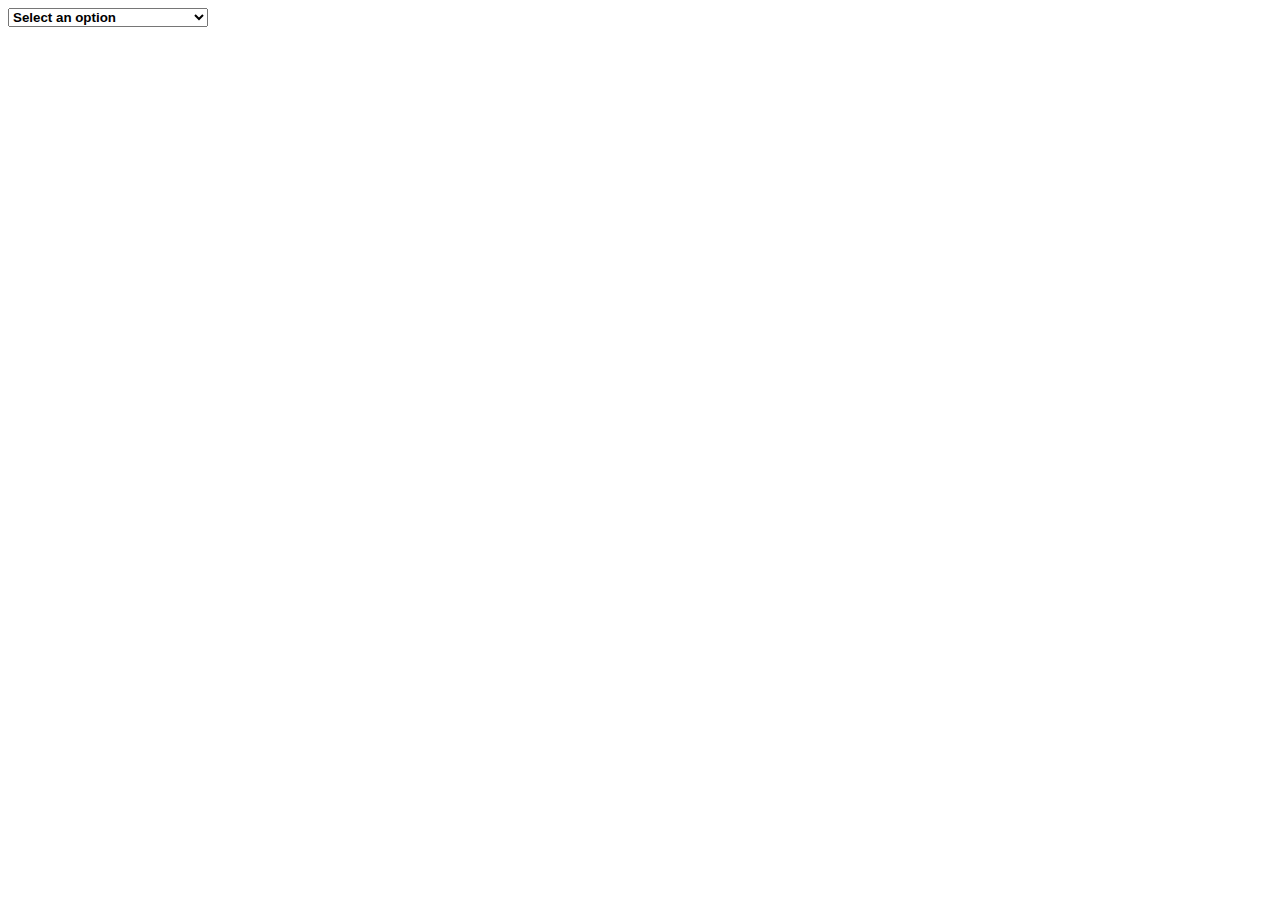
<file: fdgf.html>
<!DOCTYPE html>
<html lang="en">
<head>
    <meta charset="UTF-8">
    <meta name="viewport" content="width=device-width, initial-scale=1.0">
    <title>Document</title>
</head>
<body>
    <script>
    var expanded = false;

function showCheckboxes() {
  var checkboxes = document.getElementById("checkboxes");
  if (!expanded) {
    checkboxes.style.display = "block";
    expanded = true;
  } else {
    checkboxes.style.display = "none";
    expanded = false;
  }
}
</script>
<style>
.multiselect {
  width: 200px;
}

.selectBox {
  position: relative;
}

.selectBox select {
  width: 100%;
  font-weight: bold;
}

.overSelect {
  position: absolute;
  left: 0;
  right: 0;
  top: 0;
  bottom: 0;
}

#checkboxes {
  display: none;
  border: 1px #dadada solid;
}

#checkboxes label {
  display: block;
}

#checkboxes label:hover {
  background-color: #1e90ff;
}
</style>
<form>
  <div class="multiselect">
    <div class="selectBox" onclick="showCheckboxes()">
      <select>
        <option>Select an option</option>
      </select>
      <div class="overSelect"></div>
    </div>
    <div id="checkboxes">
      <label for="one">
        <input type="checkbox" id="one" />First checkbox</label>
      <label for="two">
        <input type="checkbox" id="two" />Second checkbox</label>
      <label for="three">
        <input type="checkbox" id="three" />Third checkbox</label>
    </div>
  </div>
</form>
</body>
</html>
</file>
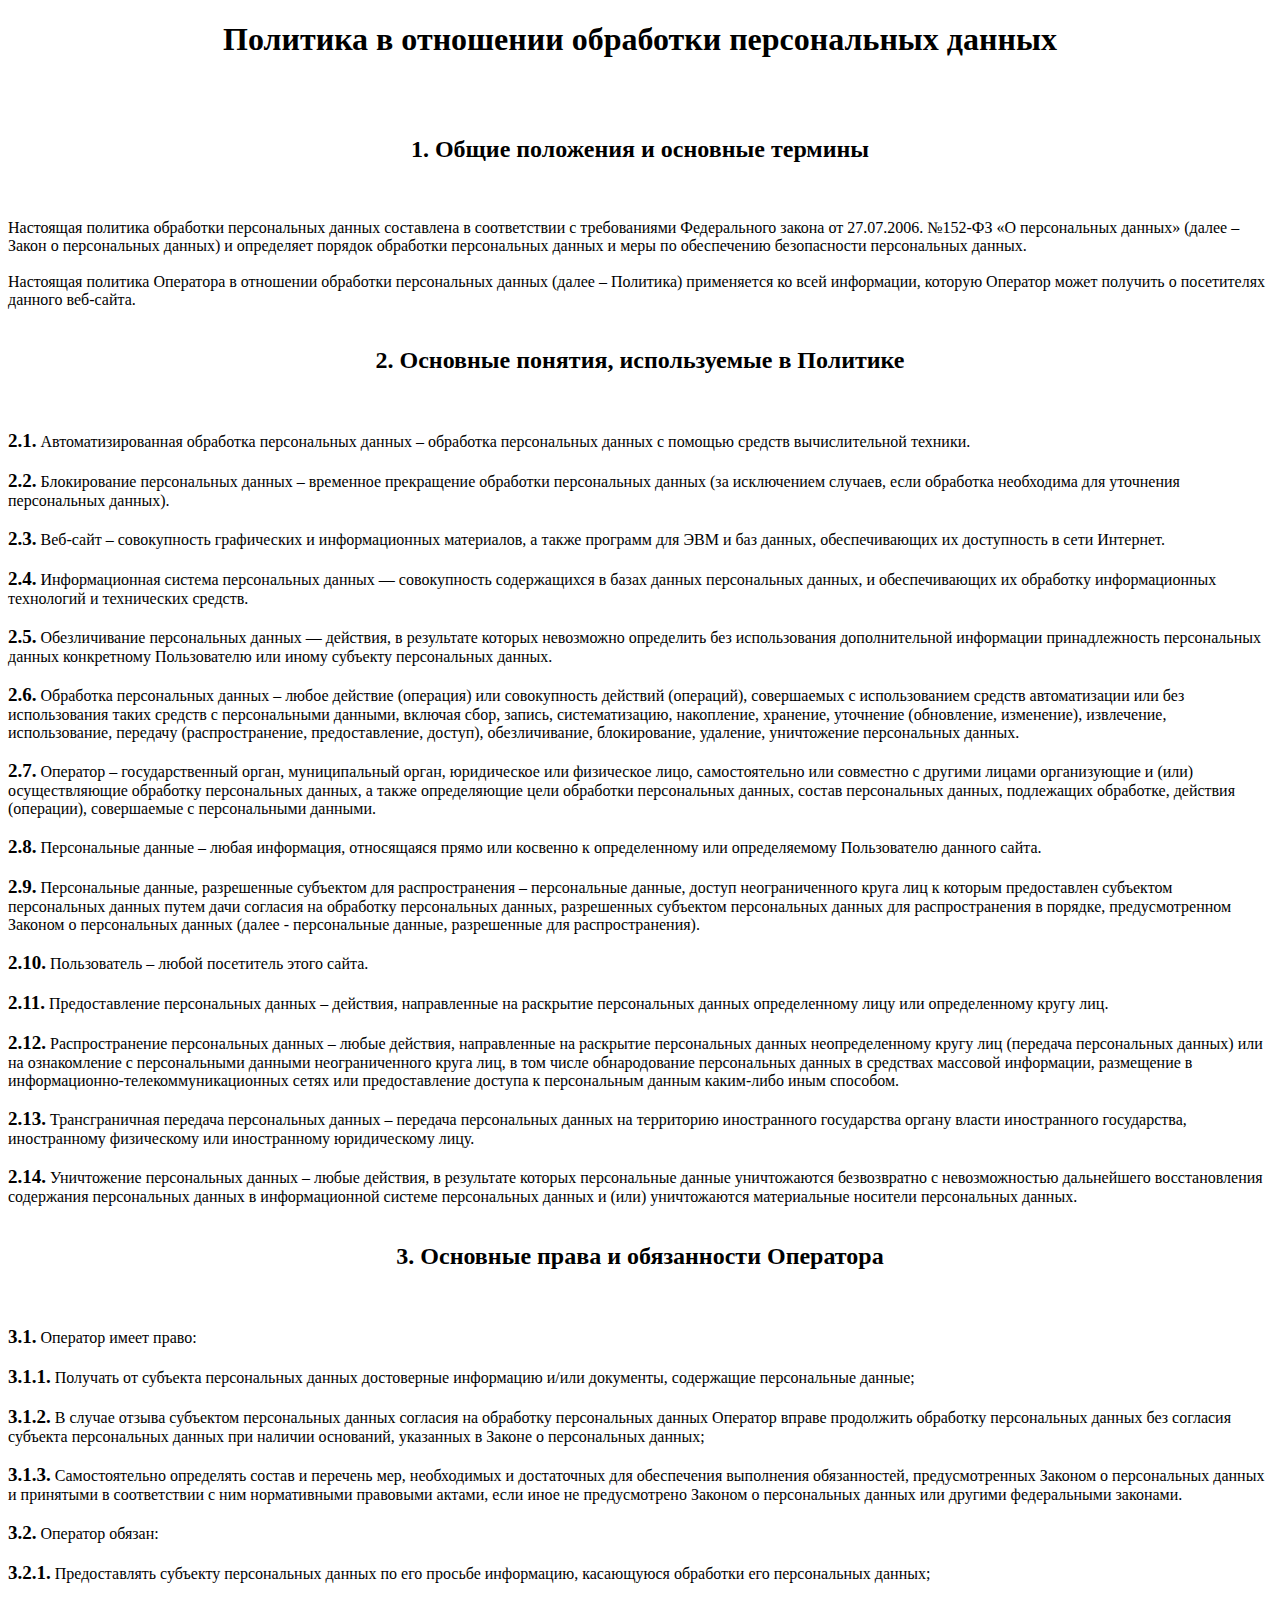
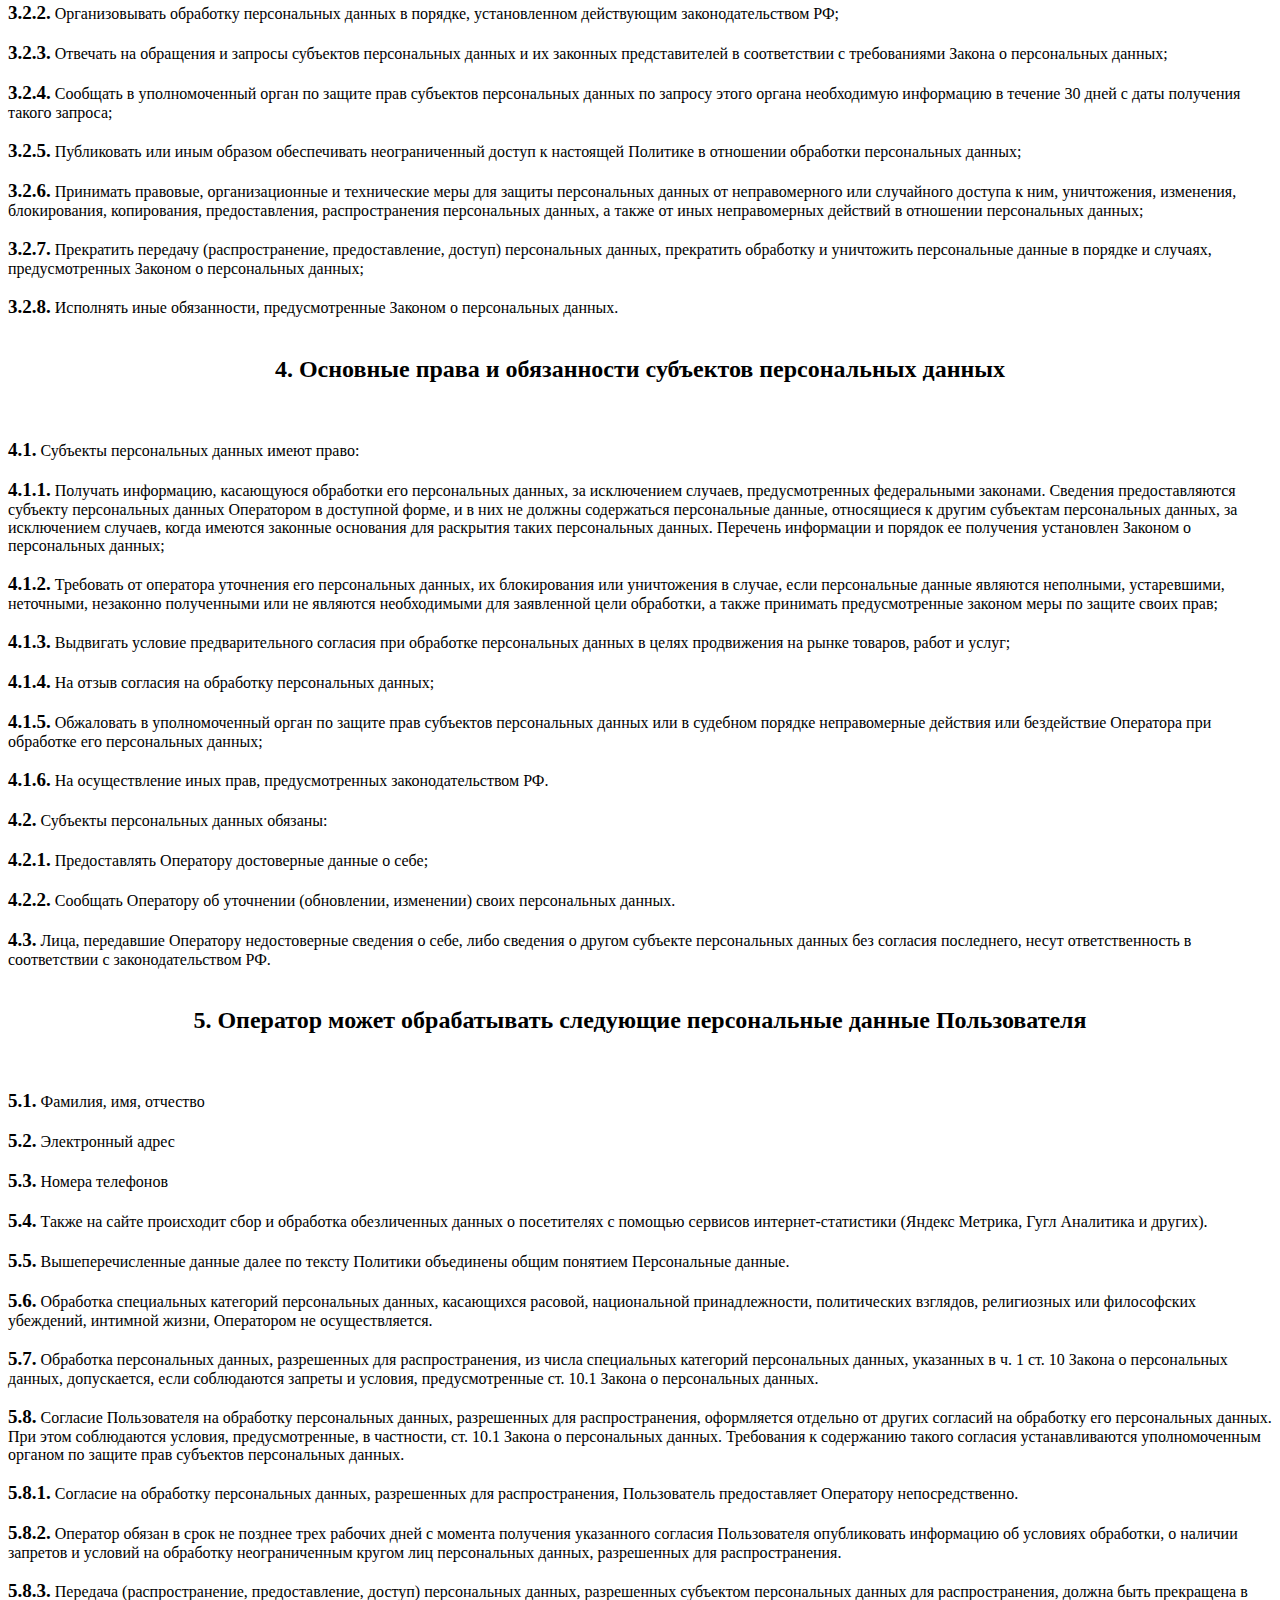
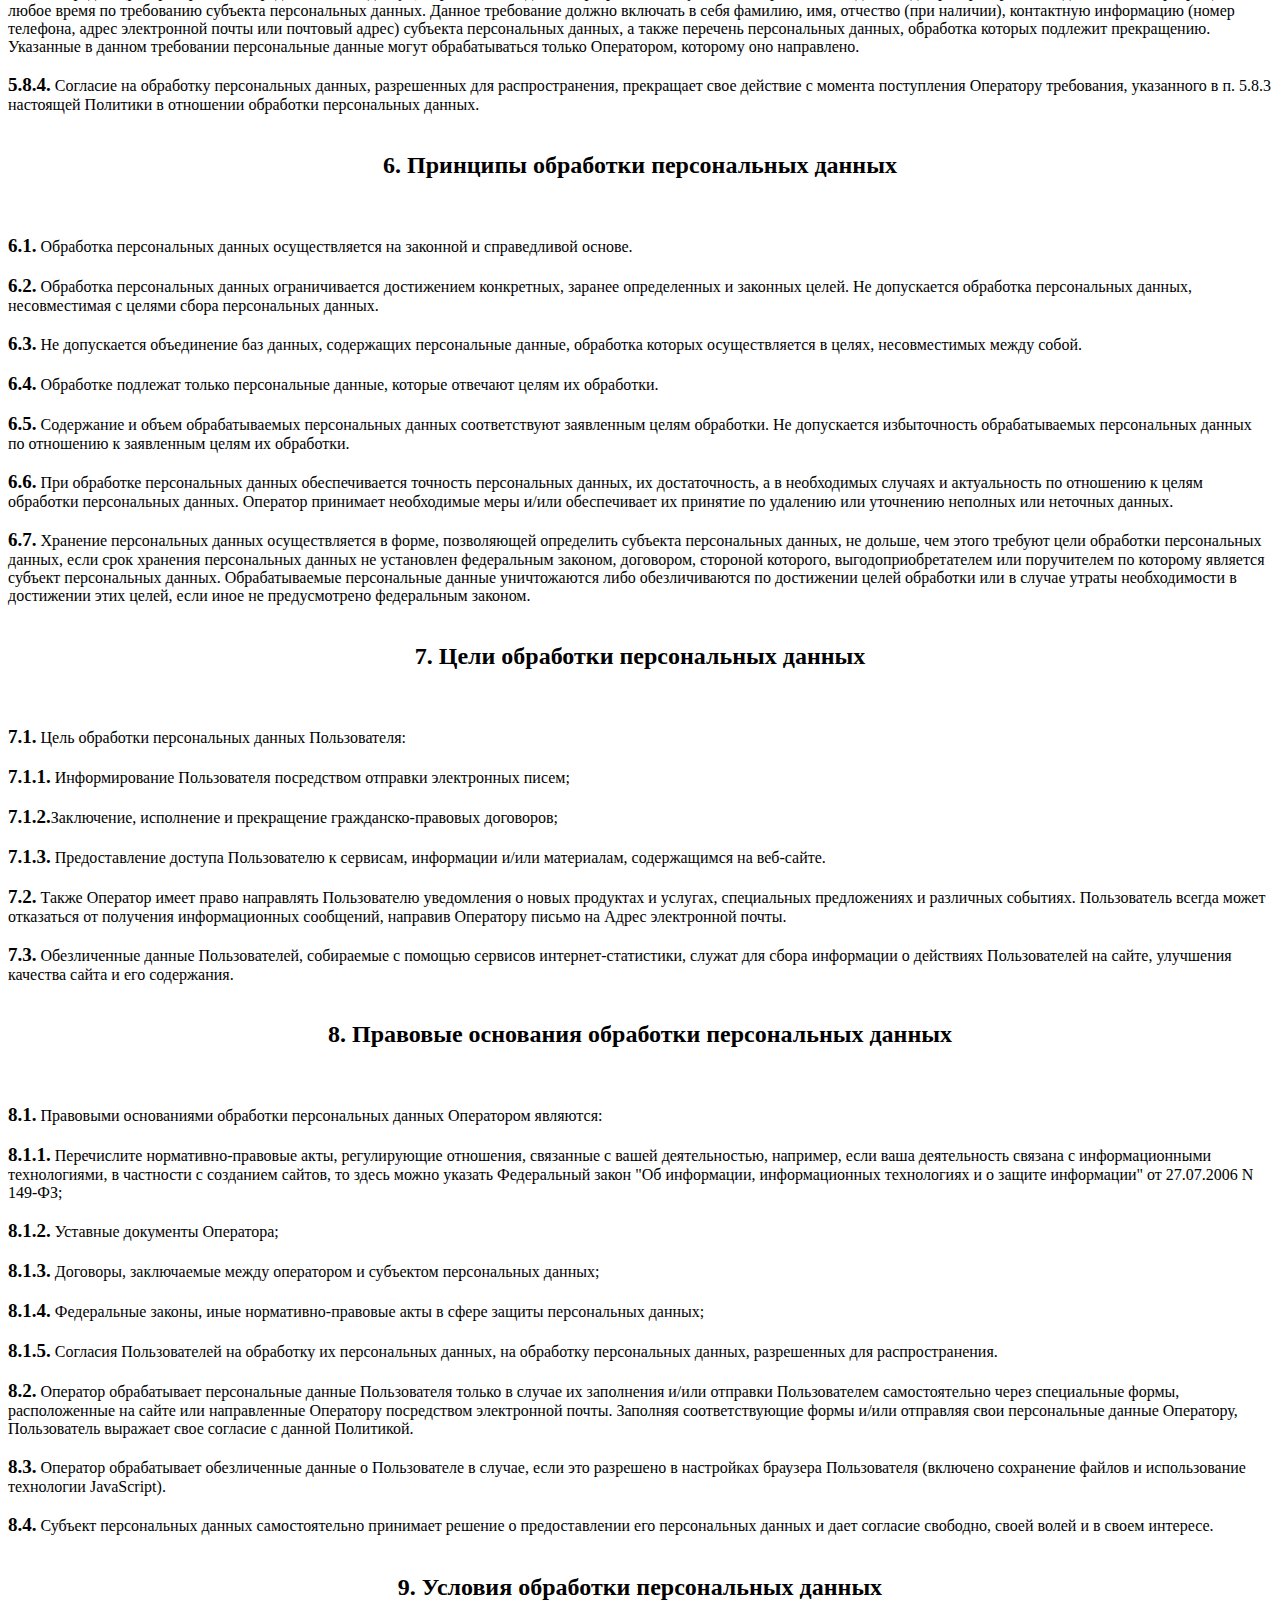
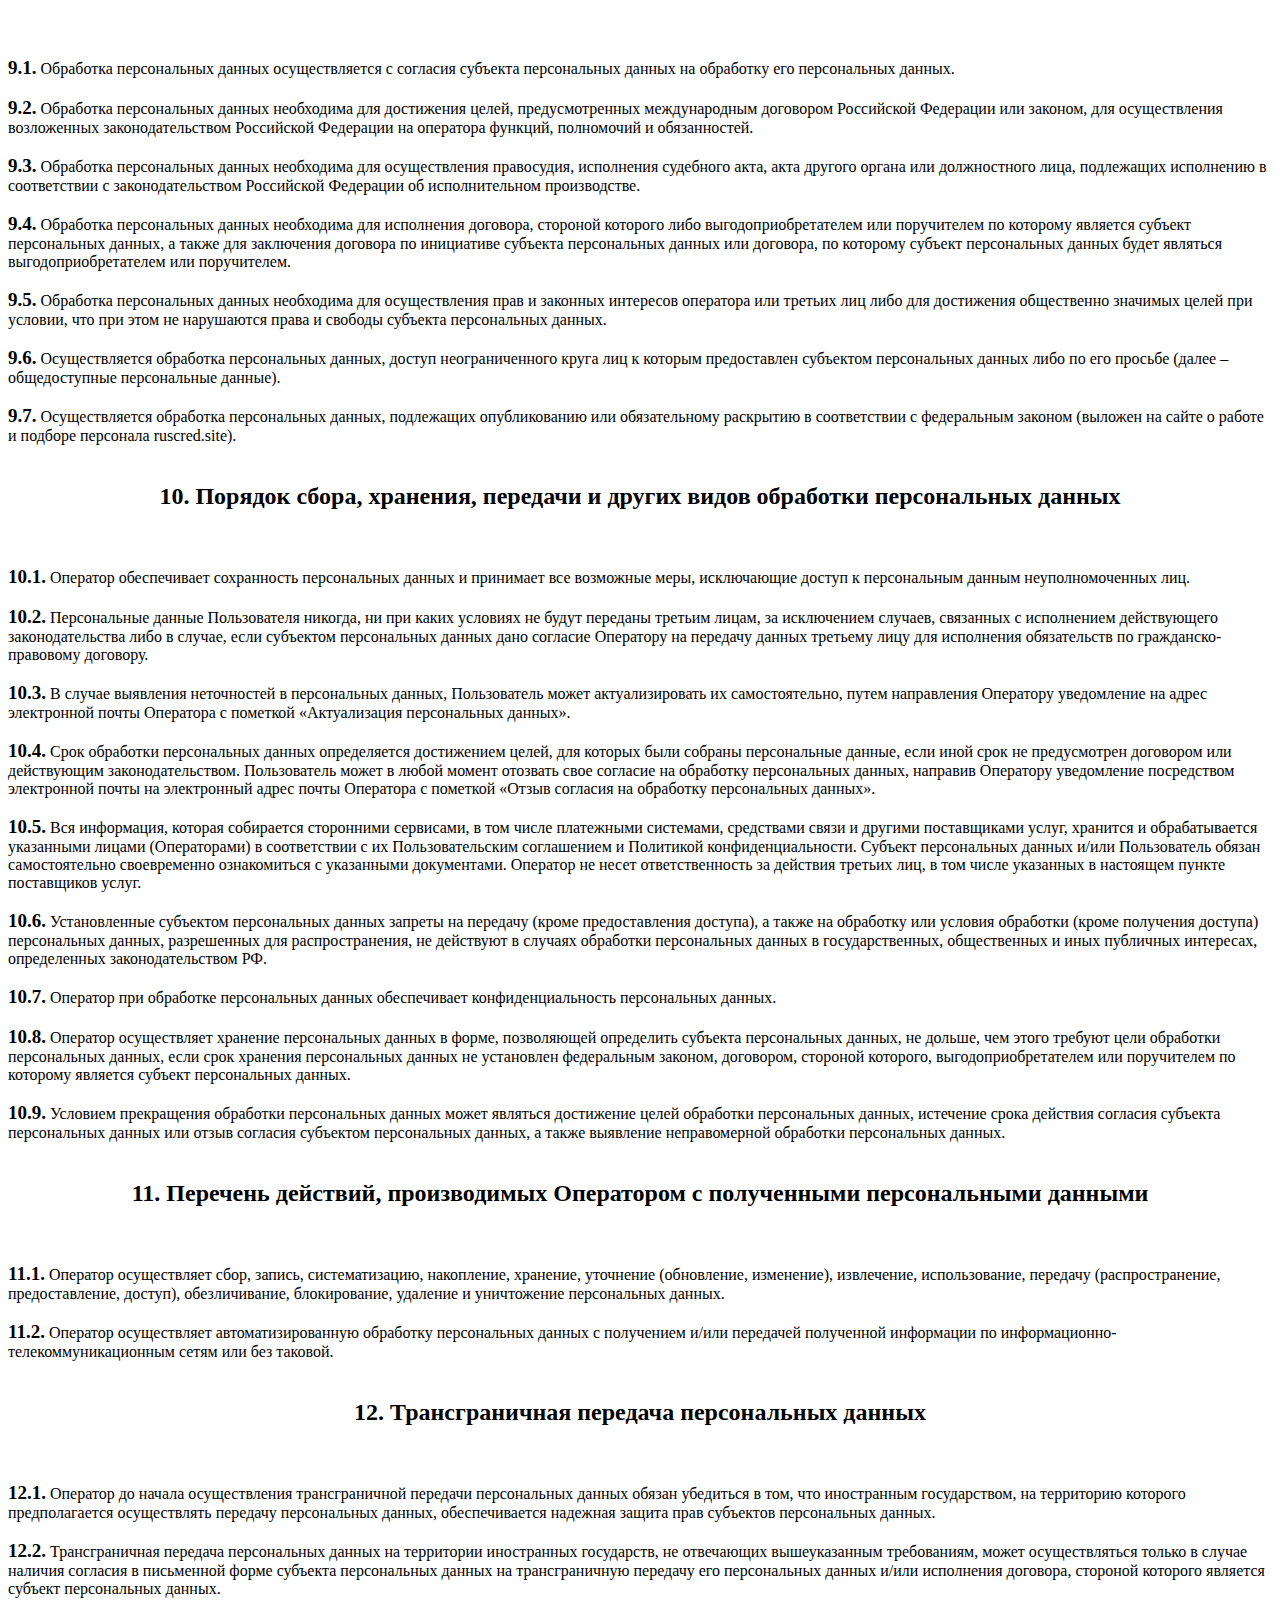
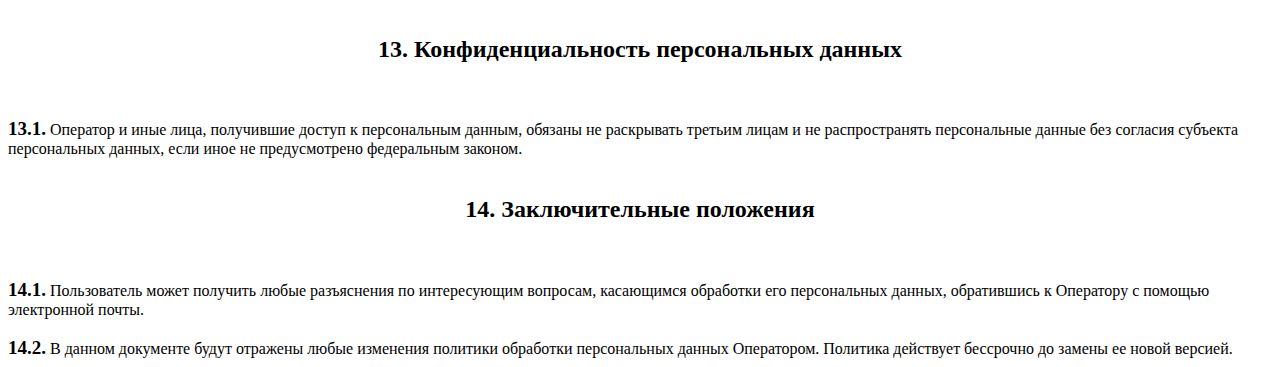
<file: Политика конфиденциальности.html>
<!DOCTYPE html>
<html lang="en">
<head>
    <meta charset="UTF-8">
    <meta http-equiv="X-UA-Compatible" content="IE=edge">
    <meta name="viewport" content="width=device-width, initial-scale=1.0">
    <title>Политика конфиденциальности</title>
</head>
<body>

    <style>
        h1, h2{
            text-align: center;
        }

        span{
            font-weight: 900;
            font-size: 19px;
        }
    </style>
    <h1>Политика в отношении обработки персональных данных</h1>
    <br><br>
<h2>1. Общие положения и основные термины</h2>
<br><br>
Настоящая политика обработки персональных данных составлена в соответствии с требованиями Федерального закона от 27.07.2006. №152-ФЗ «О персональных данных» (далее – Закон о персональных данных) и определяет порядок обработки персональных данных и меры по обеспечению безопасности персональных данных.
<br><br>
Настоящая политика Оператора в отношении обработки персональных данных (далее – Политика) применяется ко всей информации, которую Оператор может получить о посетителях данного веб-сайта.
<br><br>
<h2>2. Основные понятия, используемые в Политике</h2>
<br><br>
<span>2.1.</span> Автоматизированная обработка персональных данных – обработка персональных данных с помощью средств вычислительной техники.
<br><br>
<span>2.2.</span> Блокирование персональных данных – временное прекращение обработки персональных данных (за исключением случаев, если обработка необходима для уточнения персональных данных).
<br><br>
<span>2.3.</span> Веб-сайт – совокупность графических и информационных материалов, а также программ для ЭВМ и баз данных, обеспечивающих их доступность в сети Интернет.
<br><br>
<span>2.4.</span> Информационная система персональных данных — совокупность содержащихся в базах данных персональных данных, и обеспечивающих их обработку информационных технологий и технических средств.
<br><br>
<span>2.5.</span> Обезличивание персональных данных — действия, в результате которых невозможно определить без использования дополнительной информации принадлежность персональных данных конкретному Пользователю или иному субъекту персональных данных.
<br><br>
<span>2.6.</span> Обработка персональных данных – любое действие (операция) или совокупность действий (операций), совершаемых с использованием средств автоматизации или без использования таких средств с персональными данными, включая сбор, запись, систематизацию, накопление, хранение, уточнение (обновление, изменение), извлечение, использование, передачу (распространение, предоставление, доступ), обезличивание, блокирование, удаление, уничтожение персональных данных.
<br><br>
<span>2.7.</span> Оператор – государственный орган, муниципальный орган, юридическое или физическое лицо, самостоятельно или совместно с другими лицами организующие и (или) осуществляющие обработку персональных данных, а также определяющие цели обработки персональных данных, состав персональных данных, подлежащих обработке, действия (операции), совершаемые с персональными данными.
<br><br>
<span>2.8.</span> Персональные данные – любая информация, относящаяся прямо или косвенно к определенному или определяемому Пользователю данного сайта.
<br><br>
<span>2.9.</span> Персональные данные, разрешенные субъектом для распространения  – персональные данные, доступ неограниченного круга лиц к которым предоставлен субъектом персональных данных путем дачи согласия на обработку персональных данных, разрешенных субъектом персональных данных для распространения в порядке, предусмотренном Законом о персональных данных (далее - персональные данные, разрешенные для распространения).
<br><br>
<span>2.10.</span> Пользователь – любой посетитель этого сайта.
<br><br>
<span>2.11.</span> Предоставление персональных данных – действия, направленные на раскрытие персональных данных определенному лицу или определенному кругу лиц.
<br><br>
<span>2.12.</span> Распространение персональных данных – любые действия, направленные на раскрытие персональных данных неопределенному кругу лиц (передача персональных данных) или на ознакомление с персональными данными неограниченного круга лиц, в том числе обнародование персональных данных в средствах массовой информации, размещение в информационно-телекоммуникационных сетях или предоставление доступа к персональным данным каким-либо иным способом.
<br><br>
<span>2.13.</span> Трансграничная передача персональных данных – передача персональных данных на территорию иностранного государства органу власти иностранного государства, иностранному физическому или иностранному юридическому лицу.
<br><br>
<span>2.14.</span> Уничтожение персональных данных – любые действия, в результате которых персональные данные уничтожаются безвозвратно с невозможностью дальнейшего восстановления содержания персональных данных в информационной системе персональных данных и (или) уничтожаются материальные носители персональных данных.
<br><br>
<h2>3. Основные права и обязанности Оператора</h2>
<br><br>
<span>3.1.</span> Оператор имеет право:
<br><br>
<span>3.1.1.</span> Получать от субъекта персональных данных достоверные информацию и/или документы, содержащие персональные данные;
<br><br>
<span>3.1.2.</span> В случае отзыва субъектом персональных данных согласия на обработку персональных данных Оператор вправе продолжить обработку персональных данных без согласия субъекта персональных данных при наличии оснований, указанных в Законе о персональных данных;
<br><br>
<span>3.1.3.</span> Самостоятельно определять состав и перечень мер, необходимых и достаточных для обеспечения выполнения обязанностей, предусмотренных Законом о персональных данных и принятыми в соответствии с ним нормативными правовыми актами, если иное не предусмотрено Законом о персональных данных или другими федеральными законами.
<br><br>
<span>3.2.</span> Оператор обязан:
<br><br>
<span>3.2.1.</span> Предоставлять субъекту персональных данных по его просьбе информацию, касающуюся обработки его персональных данных;
<br><br>
<span>3.2.2.</span> Организовывать обработку персональных данных в порядке, установленном действующим законодательством РФ;
<br><br>
<span>3.2.3.</span> Отвечать на обращения и запросы субъектов персональных данных и их законных представителей в соответствии с требованиями Закона о персональных данных;
<br><br>
<span>3.2.4.</span> Сообщать в уполномоченный орган по защите прав субъектов персональных данных по запросу этого органа необходимую информацию в течение 30 дней с даты получения такого запроса;
<br><br>
<span>3.2.5.</span> Публиковать или иным образом обеспечивать неограниченный доступ к настоящей Политике в отношении обработки персональных данных;
<br><br>
<span>3.2.6.</span> Принимать правовые, организационные и технические меры для защиты персональных данных от неправомерного или случайного доступа к ним, уничтожения, изменения, блокирования, копирования, предоставления, распространения персональных данных, а также от иных неправомерных действий в отношении персональных данных;
<br><br>
<span>3.2.7.</span> Прекратить передачу (распространение, предоставление, доступ) персональных данных, прекратить обработку и уничтожить персональные данные в порядке и случаях, предусмотренных Законом о персональных данных;
<br><br>
<span>3.2.8.</span> Исполнять иные обязанности, предусмотренные Законом о персональных данных.
<br><br>
<h2>4. Основные права и обязанности субъектов персональных данных</h2>
<br><br>
<span>4.1.</span> Субъекты персональных данных имеют право:
<br><br>
<span>4.1.1.</span> Получать информацию, касающуюся обработки его персональных данных, за исключением случаев, предусмотренных федеральными законами. Сведения предоставляются субъекту персональных данных Оператором в доступной форме, и в них не должны содержаться персональные данные, относящиеся к другим субъектам персональных данных, за исключением случаев, когда имеются законные основания для раскрытия таких персональных данных. Перечень информации и порядок ее получения установлен Законом о персональных данных;
<br><br>
<span>4.1.2.</span> Требовать от оператора уточнения его персональных данных, их блокирования или уничтожения в случае, если персональные данные являются неполными, устаревшими, неточными, незаконно полученными или не являются необходимыми для заявленной цели обработки, а также принимать предусмотренные законом меры по защите своих прав;
<br><br>
<span>4.1.3.</span> Выдвигать условие предварительного согласия при обработке персональных данных в целях продвижения на рынке товаров, работ и услуг;
<br><br>
<span>4.1.4.</span> На отзыв согласия на обработку персональных данных;
<br><br>
<span>4.1.5.</span> Обжаловать в уполномоченный орган по защите прав субъектов персональных данных или в судебном порядке неправомерные действия или бездействие Оператора при обработке его персональных данных;
<br><br>
<span>4.1.6.</span> На осуществление иных прав, предусмотренных законодательством РФ.
<br><br>
<span>4.2.</span> Субъекты персональных данных обязаны:
<br><br>
<span>4.2.1.</span> Предоставлять Оператору достоверные данные о себе;
<br><br>
<span>4.2.2.</span> Сообщать Оператору об уточнении (обновлении, изменении) своих персональных данных.
<br><br>
<span>4.3.</span> Лица, передавшие Оператору недостоверные сведения о себе, либо сведения о другом субъекте персональных данных без согласия последнего, несут ответственность в соответствии с законодательством РФ.
<br><br>
<h2>5. Оператор может обрабатывать следующие персональные данные Пользователя</h2>
<br><br>
<span>5.1.</span> Фамилия, имя, отчество
<br><br>
<span>5.2.</span> Электронный адрес
<br><br>
<span>5.3.</span> Номера телефонов
<br><br>
<span>5.4.</span> Также на сайте происходит сбор и обработка обезличенных данных о посетителях с помощью сервисов интернет-статистики (Яндекс Метрика, Гугл Аналитика и других).
<br><br>
<span>5.5.</span> Вышеперечисленные данные далее по тексту Политики объединены общим понятием Персональные данные.
<br><br>
<span>5.6.</span> Обработка специальных категорий персональных данных, касающихся расовой, национальной принадлежности, политических взглядов, религиозных или философских убеждений, интимной жизни, Оператором не осуществляется.
<br><br>
<span>5.7.</span> Обработка персональных данных, разрешенных для распространения, из числа специальных категорий персональных данных, указанных в ч. 1 ст. 10 Закона о персональных данных, допускается, если соблюдаются запреты и условия, предусмотренные ст. 10.1 Закона о персональных данных.
<br><br>
<span>5.8.</span> Согласие Пользователя на обработку персональных данных, разрешенных для распространения, оформляется отдельно от других согласий на обработку его персональных данных. При этом соблюдаются условия, предусмотренные, в частности, ст. 10.1 Закона о персональных данных. Требования к содержанию такого согласия устанавливаются уполномоченным органом по защите прав субъектов персональных данных.
<br><br>
<span>5.8.1.</span> Согласие на обработку персональных данных, разрешенных для распространения, Пользователь предоставляет Оператору непосредственно.
<br><br>
<span>5.8.2.</span> Оператор обязан в срок не позднее трех рабочих дней с момента получения указанного согласия Пользователя опубликовать информацию об условиях обработки, о наличии запретов и условий на обработку неограниченным кругом лиц персональных данных, разрешенных для распространения.
<br><br>
<span>5.8.3.</span> Передача (распространение, предоставление, доступ) персональных данных, разрешенных субъектом персональных данных для распространения, должна быть прекращена в любое время по требованию субъекта персональных данных. Данное требование должно включать в себя фамилию, имя, отчество (при наличии), контактную информацию (номер телефона, адрес электронной почты или почтовый адрес) субъекта персональных данных, а также перечень персональных данных, обработка которых подлежит прекращению. Указанные в данном требовании персональные данные могут обрабатываться только Оператором, которому оно направлено.
<br><br>
<span>5.8.4.</span> Согласие на обработку персональных данных, разрешенных для распространения, прекращает свое действие с момента поступления Оператору требования, указанного в п. 5.8.3 настоящей Политики в отношении обработки персональных данных.
<br><br>
<h2>6. Принципы обработки персональных данных</h2>
<br><br>
<span>6.1.</span> Обработка персональных данных осуществляется на законной и справедливой основе.
<br><br>
<span>6.2.</span> Обработка персональных данных ограничивается достижением конкретных, заранее определенных и законных целей. Не допускается обработка персональных данных, несовместимая с целями сбора персональных данных.
<br><br>
<span>6.3.</span> Не допускается объединение баз данных, содержащих персональные данные, обработка которых осуществляется в целях, несовместимых между собой.
<br><br>
<span>6.4.</span> Обработке подлежат только персональные данные, которые отвечают целям их обработки.
<br><br>
<span>6.5.</span> Содержание и объем обрабатываемых персональных данных соответствуют заявленным целям обработки. Не допускается избыточность обрабатываемых персональных данных по отношению к заявленным целям их обработки.
<br><br>
<span>6.6.</span> При обработке персональных данных обеспечивается точность персональных данных, их достаточность, а в необходимых случаях и актуальность по отношению к целям обработки персональных данных. Оператор принимает необходимые меры и/или обеспечивает их принятие по удалению или уточнению неполных или неточных данных.
<br><br>
<span>6.7.</span> Хранение персональных данных осуществляется в форме, позволяющей определить субъекта персональных данных, не дольше, чем этого требуют цели обработки персональных данных, если срок хранения персональных данных не установлен федеральным законом, договором, стороной которого, выгодоприобретателем или поручителем по которому является субъект персональных данных. Обрабатываемые персональные данные уничтожаются либо обезличиваются по достижении целей обработки или в случае утраты необходимости в достижении этих целей, если иное не предусмотрено федеральным законом.
<br><br>
<h2>7. Цели обработки персональных данных</h2>
<br><br>
<span>7.1.</span> Цель обработки персональных данных Пользователя:
<br><br>
<span>7.1.1.</span> Информирование Пользователя посредством отправки электронных писем;
<br><br>
<span>7.1.2.</span>Заключение, исполнение и прекращение гражданско-правовых договоров;
<br><br>
<span>7.1.3.</span> Предоставление доступа Пользователю к сервисам, информации и/или материалам, содержащимся на веб-сайте.
<br><br>
<span>7.2.</span> Также Оператор имеет право направлять Пользователю уведомления о новых продуктах и услугах, специальных предложениях и различных событиях. Пользователь всегда может отказаться от получения информационных сообщений, направив Оператору письмо на Адрес электронной почты.
<br><br>
<span>7.3.</span> Обезличенные данные Пользователей, собираемые с помощью сервисов интернет-статистики, служат для сбора информации о действиях Пользователей на сайте, улучшения качества сайта и его содержания.
<br><br>
<h2>8. Правовые основания обработки персональных данных</h2>
<br><br>
<span>8.1.</span> Правовыми основаниями обработки персональных данных Оператором являются:
<br><br>
<span>8.1.1.</span> Перечислите нормативно-правовые акты, регулирующие отношения, связанные с вашей деятельностью, например, если ваша деятельность связана с информационными технологиями, в частности с созданием сайтов, то здесь можно указать Федеральный закон "Об информации, информационных технологиях и о защите информации" от 27.07.2006 N 149-ФЗ;
<br><br>
<span>8.1.2.</span> Уставные документы Оператора;
<br><br>
<span>8.1.3.</span> Договоры, заключаемые между оператором и субъектом персональных данных;
<br><br>
<span>8.1.4.</span> Федеральные законы, иные нормативно-правовые акты в сфере защиты персональных данных;
<br><br>
<span>8.1.5.</span> Согласия Пользователей на обработку их персональных данных, на обработку персональных данных, разрешенных для распространения.
<br><br>
<span>8.2.</span> Оператор обрабатывает персональные данные Пользователя только в случае их заполнения и/или отправки Пользователем самостоятельно через специальные формы, расположенные на сайте или направленные Оператору посредством электронной почты. Заполняя соответствующие формы и/или отправляя свои персональные данные Оператору, Пользователь выражает свое согласие с данной Политикой.
<br><br>
<span>8.3.</span> Оператор обрабатывает обезличенные данные о Пользователе в случае, если это разрешено в настройках браузера Пользователя (включено сохранение файлов и использование технологии JavaScript).
<br><br>
<span>8.4.</span> Субъект персональных данных самостоятельно принимает решение о предоставлении его персональных данных и дает согласие свободно, своей волей и в своем интересе.
<br><br>
<h2>9. Условия обработки персональных данных</h2>
<br><br>
<span>9.1.</span> Обработка персональных данных осуществляется с согласия субъекта персональных данных на обработку его персональных данных.
<br><br>
<span>9.2.</span> Обработка персональных данных необходима для достижения целей, предусмотренных международным договором Российской Федерации или законом, для осуществления возложенных законодательством Российской Федерации на оператора функций, полномочий и обязанностей.
<br><br>
<span>9.3.</span> Обработка персональных данных необходима для осуществления правосудия, исполнения судебного акта, акта другого органа или должностного лица, подлежащих исполнению в соответствии с законодательством Российской Федерации об исполнительном производстве.
<br><br>
<span>9.4.</span> Обработка персональных данных необходима для исполнения договора, стороной которого либо выгодоприобретателем или поручителем по которому является субъект персональных данных, а также для заключения договора по инициативе субъекта персональных данных или договора, по которому субъект персональных данных будет являться выгодоприобретателем или поручителем.
<br><br>
<span>9.5.</span> Обработка персональных данных необходима для осуществления прав и законных интересов оператора или третьих лиц либо для достижения общественно значимых целей при условии, что при этом не нарушаются права и свободы субъекта персональных данных.
<br><br>
<span>9.6.</span> Осуществляется обработка персональных данных, доступ неограниченного круга лиц к которым предоставлен субъектом персональных данных либо по его просьбе (далее – общедоступные персональные данные).
<br><br>
<span>9.7.</span> Осуществляется обработка персональных данных, подлежащих опубликованию или обязательному раскрытию в соответствии с федеральным законом (выложен на сайте о работе и подборе персонала ruscred.site).
<br><br>
<h2>10. Порядок сбора, хранения, передачи и других видов обработки персональных данных</h2>
<br><br>
<span>10.1.</span> Оператор обеспечивает сохранность персональных данных и принимает все возможные меры, исключающие доступ к персональным данным неуполномоченных лиц.
<br><br>
<span>10.2.</span> Персональные данные Пользователя никогда, ни при каких условиях не будут переданы третьим лицам, за исключением случаев, связанных с исполнением действующего законодательства либо в случае, если субъектом персональных данных дано согласие Оператору на передачу данных третьему лицу для исполнения обязательств по гражданско-правовому договору.
<br><br>
<span>10.3.</span> В случае выявления неточностей в персональных данных, Пользователь может актуализировать их самостоятельно, путем направления Оператору уведомление на адрес электронной почты Оператора с пометкой «Актуализация персональных данных».
<br><br>
<span>10.4.</span> Срок обработки персональных данных определяется достижением целей, для которых были собраны персональные данные, если иной срок не предусмотрен договором или действующим законодательством. Пользователь может в любой момент отозвать свое согласие на обработку персональных данных, направив Оператору уведомление посредством электронной почты на электронный адрес почты Оператора с пометкой «Отзыв согласия на обработку персональных данных».
<br><br>
<span>10.5.</span> Вся информация, которая собирается сторонними сервисами, в том числе платежными системами, средствами связи и другими поставщиками услуг, хранится и обрабатывается указанными лицами (Операторами) в соответствии с их Пользовательским соглашением и Политикой конфиденциальности. Субъект персональных данных и/или Пользователь обязан самостоятельно своевременно ознакомиться с указанными документами. Оператор не несет ответственность за действия третьих лиц, в том числе указанных в настоящем пункте поставщиков услуг.
<br><br>
<span>10.6.</span> Установленные субъектом персональных данных запреты на передачу (кроме предоставления доступа), а также на обработку или условия обработки (кроме получения доступа) персональных данных, разрешенных для распространения, не действуют в случаях обработки персональных данных в государственных, общественных и иных публичных интересах, определенных законодательством РФ.
<br><br>
<span>10.7.</span> Оператор при обработке персональных данных обеспечивает конфиденциальность персональных данных.
<br><br>
<span>10.8.</span> Оператор осуществляет хранение персональных данных в форме, позволяющей определить субъекта персональных данных, не дольше, чем этого требуют цели обработки персональных данных, если срок хранения персональных данных не установлен федеральным законом, договором, стороной которого, выгодоприобретателем или поручителем по которому является субъект персональных данных.
<br><br>
<span>10.9.</span> Условием прекращения обработки персональных данных может являться достижение целей обработки персональных данных, истечение срока действия согласия субъекта персональных данных или отзыв согласия субъектом персональных данных, а также выявление неправомерной обработки персональных данных.
<br><br>
<h2>11. Перечень действий, производимых Оператором с полученными персональными данными</h2>
<br><br>
<span>11.1.</span> Оператор осуществляет сбор, запись, систематизацию, накопление, хранение, уточнение (обновление, изменение), извлечение, использование, передачу (распространение, предоставление, доступ), обезличивание, блокирование, удаление и уничтожение персональных данных.
<br><br>
<span>11.2.</span> Оператор осуществляет автоматизированную обработку персональных данных с получением и/или передачей полученной информации по информационно-телекоммуникационным сетям или без таковой.
<br><br>
<h2>12. Трансграничная передача персональных данных</h2>
<br><br>
<span>12.1.</span> Оператор до начала осуществления трансграничной передачи персональных данных обязан убедиться в том, что иностранным государством, на территорию которого предполагается осуществлять передачу персональных данных, обеспечивается надежная защита прав субъектов персональных данных.
<br><br>
<span>12.2.</span> Трансграничная передача персональных данных на территории иностранных государств, не отвечающих вышеуказанным требованиям, может осуществляться только в случае наличия согласия в письменной форме субъекта персональных данных на трансграничную передачу его персональных данных и/или исполнения договора, стороной которого является субъект персональных данных.
<br><br>
<h2>13. Конфиденциальность персональных данных</h2>
<br><br>
<span>13.1.</span> Оператор и иные лица, получившие доступ к персональным данным, обязаны не раскрывать третьим лицам и не распространять персональные данные без согласия субъекта персональных данных, если иное не предусмотрено федеральным законом.
<br><br>
<h2>14. Заключительные положения</h2>
<br><br>
<span>14.1.</span> Пользователь может получить любые разъяснения по интересующим вопросам, касающимся обработки его персональных данных, обратившись к Оператору с помощью электронной почты.
<br><br>
<span>14.2.</span> В данном документе будут отражены любые изменения политики обработки персональных данных Оператором. Политика действует бессрочно до замены ее новой версией.
</body>
</html>
</file>
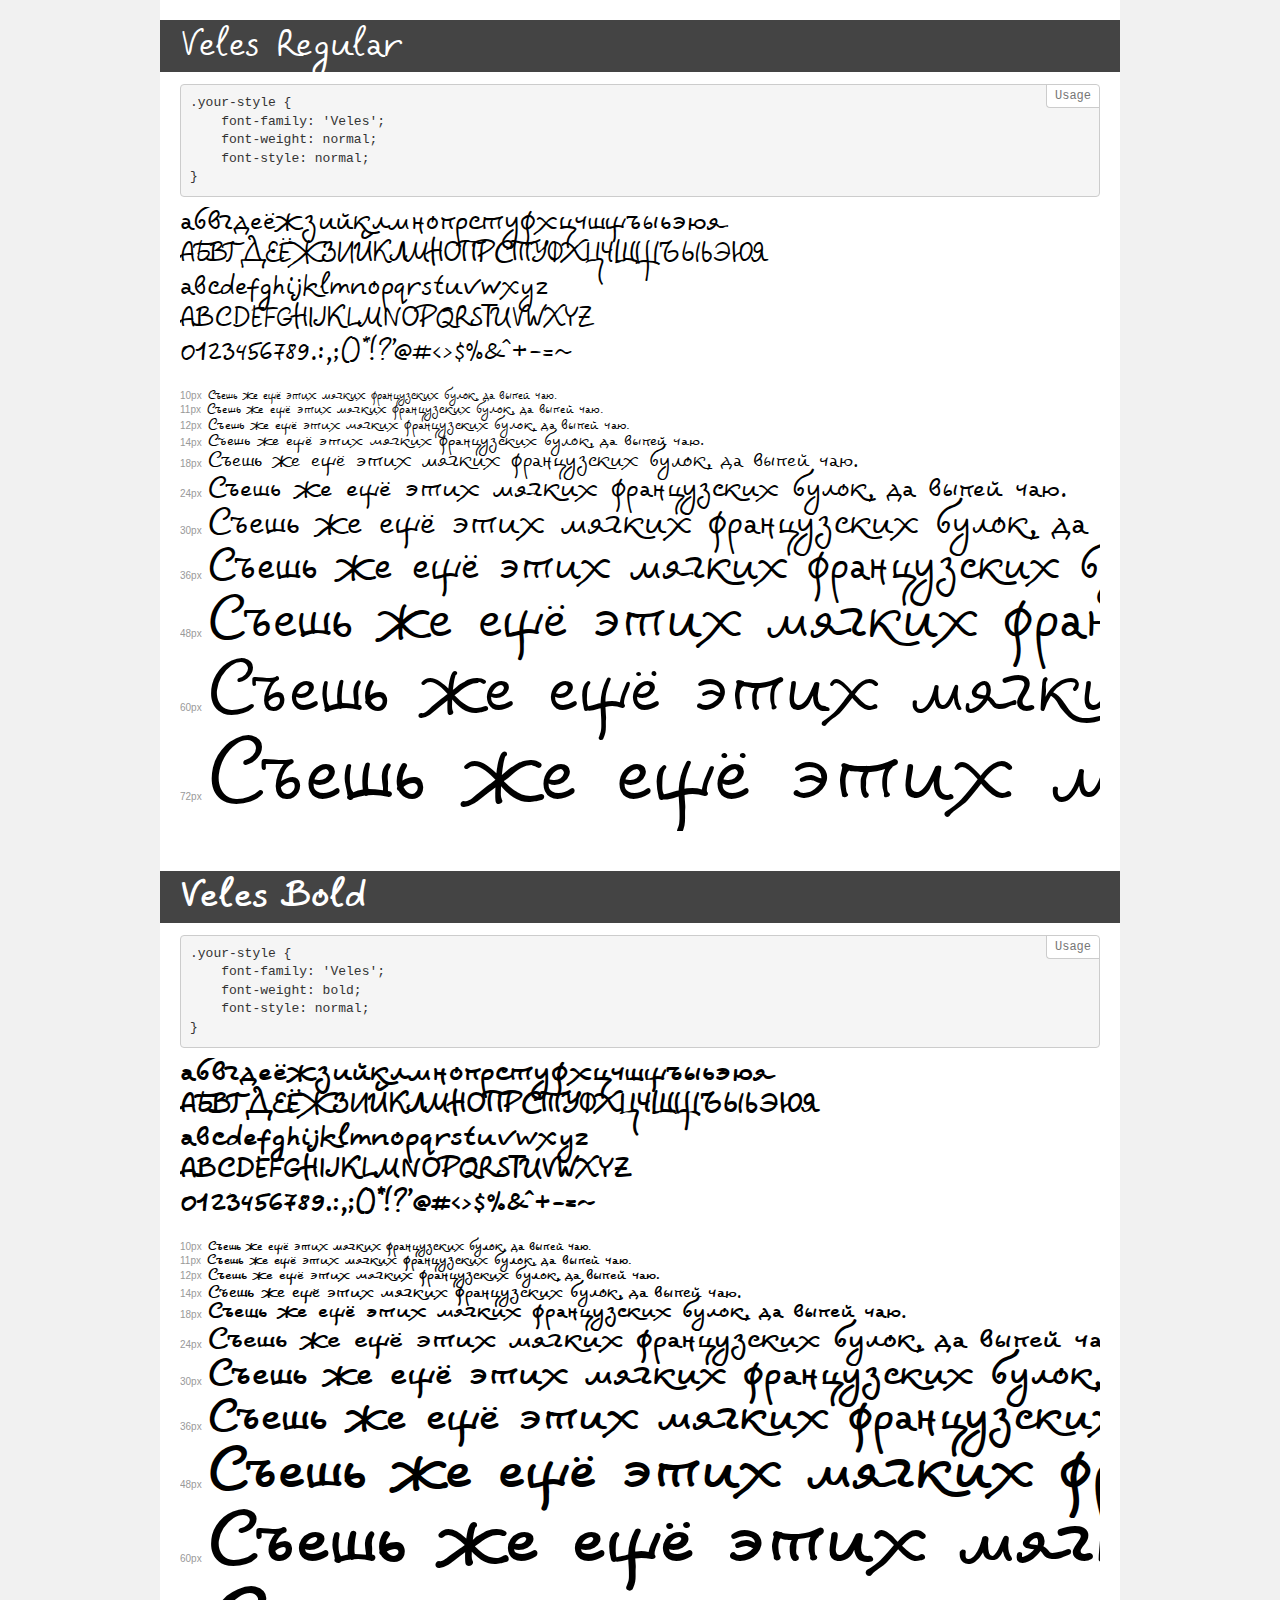
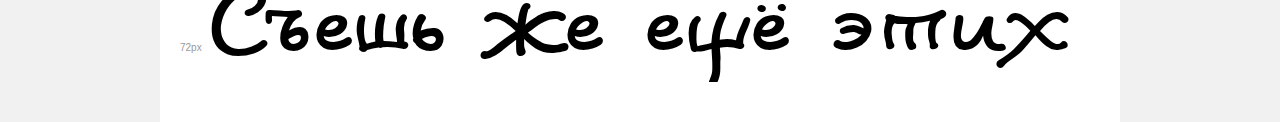
<file: static/fonts/Veles/demo.html>
<!DOCTYPE html>
<html>
<head>
	<meta charset="utf-8">
	<meta http-equiv="X-UA-Compatible" content="IE=edge">
	<meta name="viewport" content="width=device-width, initial-scale=1">
	<meta name="robots" content="noindex, noarchive">
	<title>Transfonter demo</title>
	<link href="stylesheet.css" rel="stylesheet">
	<style>
		/*
		http://meyerweb.com/eric/tools/css/reset/
		v2.0 | 20110126
		License: none (public domain)
		*/
		html, body, div, span, applet, object, iframe,
		h1, h2, h3, h4, h5, h6, p, blockquote, pre,
		a, abbr, acronym, address, big, cite, code,
		del, dfn, em, img, ins, kbd, q, s, samp,
		small, strike, strong, sub, sup, tt, var,
		b, u, i, center,
		dl, dt, dd, ol, ul, li,
		fieldset, form, label, legend,
		table, caption, tbody, tfoot, thead, tr, th, td,
		article, aside, canvas, details, embed,
		figure, figcaption, footer, header, hgroup,
		menu, nav, output, ruby, section, summary,
		time, mark, audio, video {
			margin: 0;
			padding: 0;
			border: 0;
			font-size: 100%;
			font: inherit;
			vertical-align: baseline;
		}
		/* HTML5 display-role reset for older browsers */
		article, aside, details, figcaption, figure,
		footer, header, hgroup, menu, nav, section {
			display: block;
		}
		body {
			line-height: 1;
		}
		ol, ul {
			list-style: none;
		}
		blockquote, q {
			quotes: none;
		}
		blockquote:before, blockquote:after,
		q:before, q:after {
			content: '';
			content: none;
		}
		table {
			border-collapse: collapse;
			border-spacing: 0;
		}
		/* common styles */
		body {
			background: #f1f1f1;
			color: #000;
		}
		.page {
			background: #fff;
			width: 920px;
			margin: 0 auto;
			padding: 20px 20px 0 20px;
			overflow: hidden;
		}
		.font-container {
			overflow-x: auto;
			overflow-y: hidden;
			margin-bottom: 40px;
			line-height: 1.3;
			white-space: nowrap;
			padding-bottom: 5px;
		}
		h1 {
			position: relative;
			background: #444;
			font-size: 32px;
			color: #fff;
			padding: 10px 20px;
			margin: 0 -20px 12px -20px;
		}
		.letters {
			font-size: 25px;
			margin-bottom: 20px;
		}
		.s10:before {
			content: '10px';
		}
		.s11:before {
			content: '11px';
		}
		.s12:before {
			content: '12px';
		}
		.s14:before {
			content: '14px';
		}
		.s18:before {
			content: '18px';
		}
		.s24:before {
			content: '24px';
		}
		.s30:before {
			content: '30px';
		}
		.s36:before {
			content: '36px';
		}
		.s48:before {
			content: '48px';
		}
		.s60:before {
			content: '60px';
		}
		.s72:before {
			content: '72px';
		}
		.s10:before, .s11:before, .s12:before, .s14:before,
		.s18:before, .s24:before, .s30:before, .s36:before,
		.s48:before, .s60:before, .s72:before {
			font-family: Arial, sans-serif;
			font-size: 10px;
			font-weight: normal;
			font-style: normal;
			color: #999;
			padding-right: 6px;
		}
		pre {
			display: block;
			position: relative;
			padding: 9px;
			margin: 0 0 10px;
			font-family: Monaco, Menlo, Consolas, "Courier New", monospace !important;
			font-size: 13px;
			line-height: 1.428571429;
			color: #333;
			font-weight: normal !important;
			font-style: normal !important;
			background-color: #f5f5f5;
			border: 1px solid #ccc;
			overflow-x: auto;
			border-radius: 4px;
		}
		pre:after {
			display: block;
			position: absolute;
			right: 0;
			top: 0;
			content: 'Usage';
			line-height: 1;
			padding: 5px 8px;
			font-size: 12px;
			color: #767676;
			background-color: #fff;
			border: 1px solid #ccc;
			border-right: none;
			border-top: none;
			border-radius: 0 4px 0 4px;
			z-index: 10;
		}
		/* responsive */
		@media (max-width: 959px) {
			.page {
				width: auto;
				margin: 0;
			}
		}
	</style>
</head>
<body>
<div class="page">
	<div class="demo" style="font-family: 'Veles'; font-weight: normal; font-style: normal;">
		<h1>Veles Regular</h1>
		<pre>.your-style {
    font-family: 'Veles';
    font-weight: normal;
    font-style: normal;
}</pre>
		<div class="font-container">
			<p class="letters">
				абвгдеёжзийклмнопрстуфхцчшщъыьэюя <br />
				АБВГДЕЁЖЗИЙКЛМНОПРСТУФХЦЧШЩЪЫЬЭЮЯ <br />
				abcdefghijklmnopqrstuvwxyz <br />
				ABCDEFGHIJKLMNOPQRSTUVWXYZ <br />				0123456789.:,;()*!?'@#<>$%&^+-=~
			</p>
			<p class="s10" style="font-size: 10px;">Съешь же ещё этих мягких французских булок, да выпей чаю.</p>
			<p class="s11" style="font-size: 11px;">Съешь же ещё этих мягких французских булок, да выпей чаю.</p>
			<p class="s12" style="font-size: 12px;">Съешь же ещё этих мягких французских булок, да выпей чаю.</p>
			<p class="s14" style="font-size: 14px;">Съешь же ещё этих мягких французских булок, да выпей чаю.</p>
			<p class="s18" style="font-size: 18px;">Съешь же ещё этих мягких французских булок, да выпей чаю.</p>
			<p class="s24" style="font-size: 24px;">Съешь же ещё этих мягких французских булок, да выпей чаю.</p>
			<p class="s30" style="font-size: 30px;">Съешь же ещё этих мягких французских булок, да выпей чаю.</p>
			<p class="s36" style="font-size: 36px;">Съешь же ещё этих мягких французских булок, да выпей чаю.</p>
			<p class="s48" style="font-size: 48px;">Съешь же ещё этих мягких французских булок, да выпей чаю.</p>
			<p class="s60" style="font-size: 60px;">Съешь же ещё этих мягких французских булок, да выпей чаю.</p>
			<p class="s72" style="font-size: 72px;">Съешь же ещё этих мягких французских булок, да выпей чаю.</p>
		</div>
	</div>
	<div class="demo" style="font-family: 'Veles'; font-weight: bold; font-style: normal;">
		<h1>Veles Bold</h1>
		<pre>.your-style {
    font-family: 'Veles';
    font-weight: bold;
    font-style: normal;
}</pre>
		<div class="font-container">
			<p class="letters">
				абвгдеёжзийклмнопрстуфхцчшщъыьэюя <br />
				АБВГДЕЁЖЗИЙКЛМНОПРСТУФХЦЧШЩЪЫЬЭЮЯ <br />
				abcdefghijklmnopqrstuvwxyz <br />
				ABCDEFGHIJKLMNOPQRSTUVWXYZ <br />				0123456789.:,;()*!?'@#<>$%&^+-=~
			</p>
			<p class="s10" style="font-size: 10px;">Съешь же ещё этих мягких французских булок, да выпей чаю.</p>
			<p class="s11" style="font-size: 11px;">Съешь же ещё этих мягких французских булок, да выпей чаю.</p>
			<p class="s12" style="font-size: 12px;">Съешь же ещё этих мягких французских булок, да выпей чаю.</p>
			<p class="s14" style="font-size: 14px;">Съешь же ещё этих мягких французских булок, да выпей чаю.</p>
			<p class="s18" style="font-size: 18px;">Съешь же ещё этих мягких французских булок, да выпей чаю.</p>
			<p class="s24" style="font-size: 24px;">Съешь же ещё этих мягких французских булок, да выпей чаю.</p>
			<p class="s30" style="font-size: 30px;">Съешь же ещё этих мягких французских булок, да выпей чаю.</p>
			<p class="s36" style="font-size: 36px;">Съешь же ещё этих мягких французских булок, да выпей чаю.</p>
			<p class="s48" style="font-size: 48px;">Съешь же ещё этих мягких французских булок, да выпей чаю.</p>
			<p class="s60" style="font-size: 60px;">Съешь же ещё этих мягких французских булок, да выпей чаю.</p>
			<p class="s72" style="font-size: 72px;">Съешь же ещё этих мягких французских булок, да выпей чаю.</p>
		</div>
	</div>
</div>
</body>
</html>
</file>
<file: static/fonts/Veles/stylesheet.css>
/* This stylesheet generated by Transfonter (https://transfonter.org) on June 26, 2017 3:14 PM */

@font-face {
	font-family: 'Veles';
	src: url('Veles-Regular.eot');
	src: local('Veles Regular'), local('Veles-Regular'),
		url('Veles-Regular.eot?#iefix') format('embedded-opentype'),
		url('Veles-Regular.woff') format('woff'),
		url('Veles-Regular.ttf') format('truetype');
	font-weight: normal;
	font-style: normal;
}

@font-face {
	font-family: 'Veles';
	src: url('Veles-Bold.eot');
	src: local('Veles Bold'), local('Veles-Bold'),
		url('Veles-Bold.eot?#iefix') format('embedded-opentype'),
		url('Veles-Bold.woff') format('woff'),
		url('Veles-Bold.ttf') format('truetype');
	font-weight: bold;
	font-style: normal;
}
</file>
